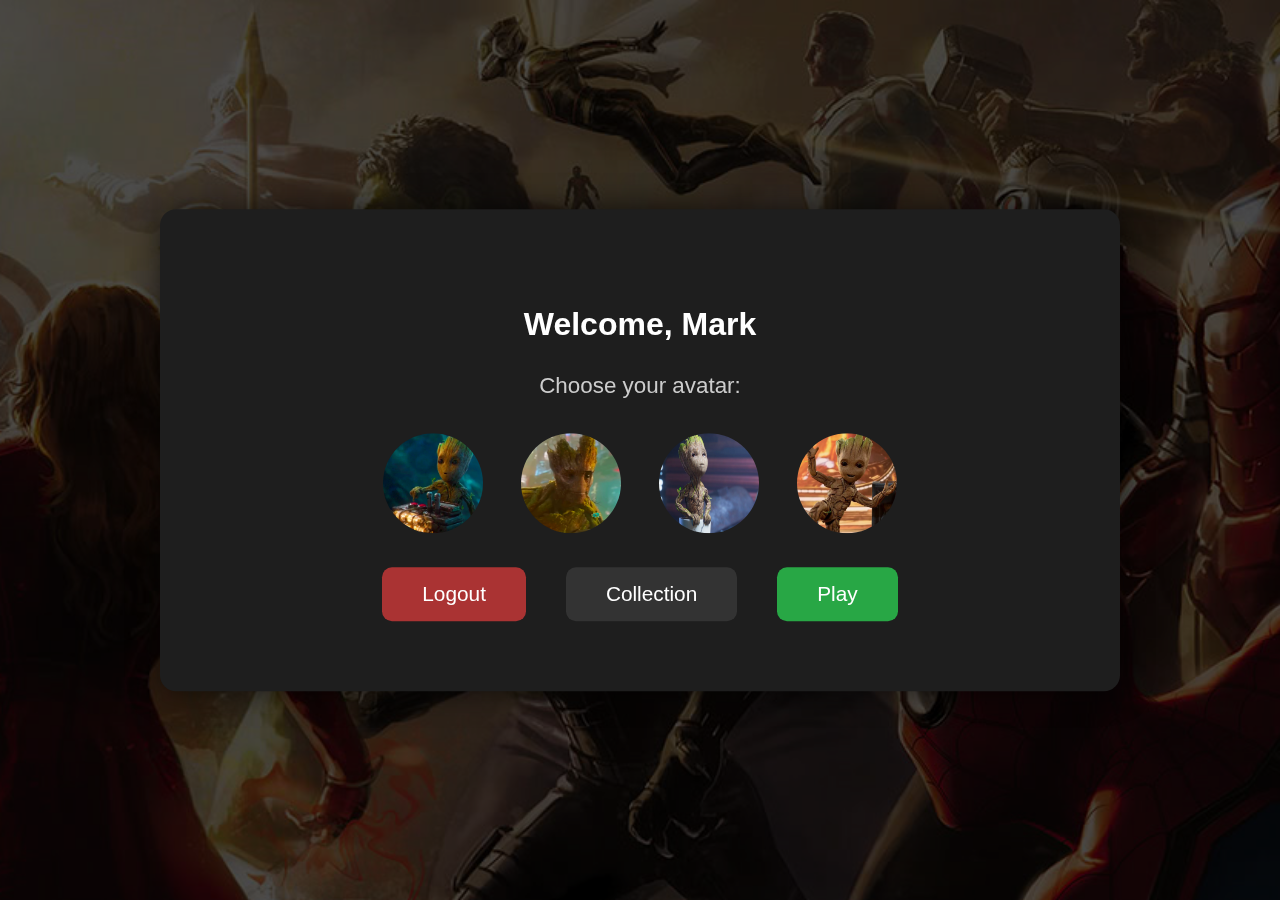
<file: index.html>
<!DOCTYPE html>
<html lang="en">
<head>
  <meta charset="UTF-8">
  <meta name="viewport" content="width=device-width, initial-scale=1.0"/>
  <title>Menu</title>
  <link rel="stylesheet" href="style.css">
</head>
<body>
  <div class="background-overlay"></div>

  <div class="menu-box">
    <h2 class="username">Welcome, Mark</h2> <!-- change to login -->

    <p class="avatar-title">Choose your avatar:</p>
    <div class="avatar-selection">
      <img src="pictures/palka1.png" class="avatar" alt="Avatar 1">
      <img src="pictures/palka2.png" class="avatar" alt="Avatar 2">
      <img src="pictures/palka3.png" class="avatar" alt="Avatar 3">
      <img src="pictures/palka4.png" class="avatar" alt="Avatar 4">
    </div>

    <div class="buttons">
      <button class="btn logout">Logout</button>
      <button class="btn collection" type="button" onclick="window.location.href='card_collection.html'">Collection</button>
      <button class="btn play" type="button">Play</button>
    </div>
  </div>
  
  <div class="game_starting">
    <div class="board_around">
      <div class="radio_container">
        <input type="radio" id="create" name="session" value="create" class="input_display">
        <label for="create" id="left">Create session</label>
      
        <input type="radio" id="connect" name="session" value="connect" class="input_display">
        <label for="connect" id="right">Connect session</label>
      </div>
    <form class="data_container">
      <input type="text" placeholder="Name of lobby"id="name_for_lobby" name="name_for_lobby" required />
      <input type="password"  placeholder="Password"  id="password_for_lobby" name="password_for_lobby" required />
    </form>
    <div class="button_container">
      <button class="btn_cofirm">Confirm</button>
    </div>
    </div>
  </div>

  <script>
    const avatars = document.querySelectorAll('.avatar');
    let selectedAvatar = '';
  
    avatars.forEach(avatar => {
      avatar.addEventListener('click', () => {
        avatars.forEach(a => a.classList.remove('selected'));
  
        avatar.classList.add('selected');
  
        const src = avatar.getAttribute('src');
        selectedAvatar = src.split('/').pop(); // name of avatar picture
  
        console.log("Selected avatar:", selectedAvatar);
  
        localStorage.setItem('selectedAvatar', selectedAvatar);
      });
    });
  
    // Пример: отправка выбранного аватара на сервер
    document.querySelector('.play').addEventListener('click', () => {
      if (!selectedAvatar) {
        alert("Please choose an avatar before continuing.");
        return;
      }
  
      // Пример отправки fetch-запросом
      fetch('/save-avatar', {
        method: 'POST',
        headers: {
          'Content-Type': 'application/json'
        },
        body: JSON.stringify({ avatar: selectedAvatar })
      }).then(response => {
        if (response.ok) {
          console.log("Avatar saved successfully");
          // переадресация, например:
          // window.location.href = '/game.html';
        } else {
          alert("Failed to save avatar");
        }
      });
    });
  </script>
  <script src="hide.js"></script>
</body>
</html>
</file>
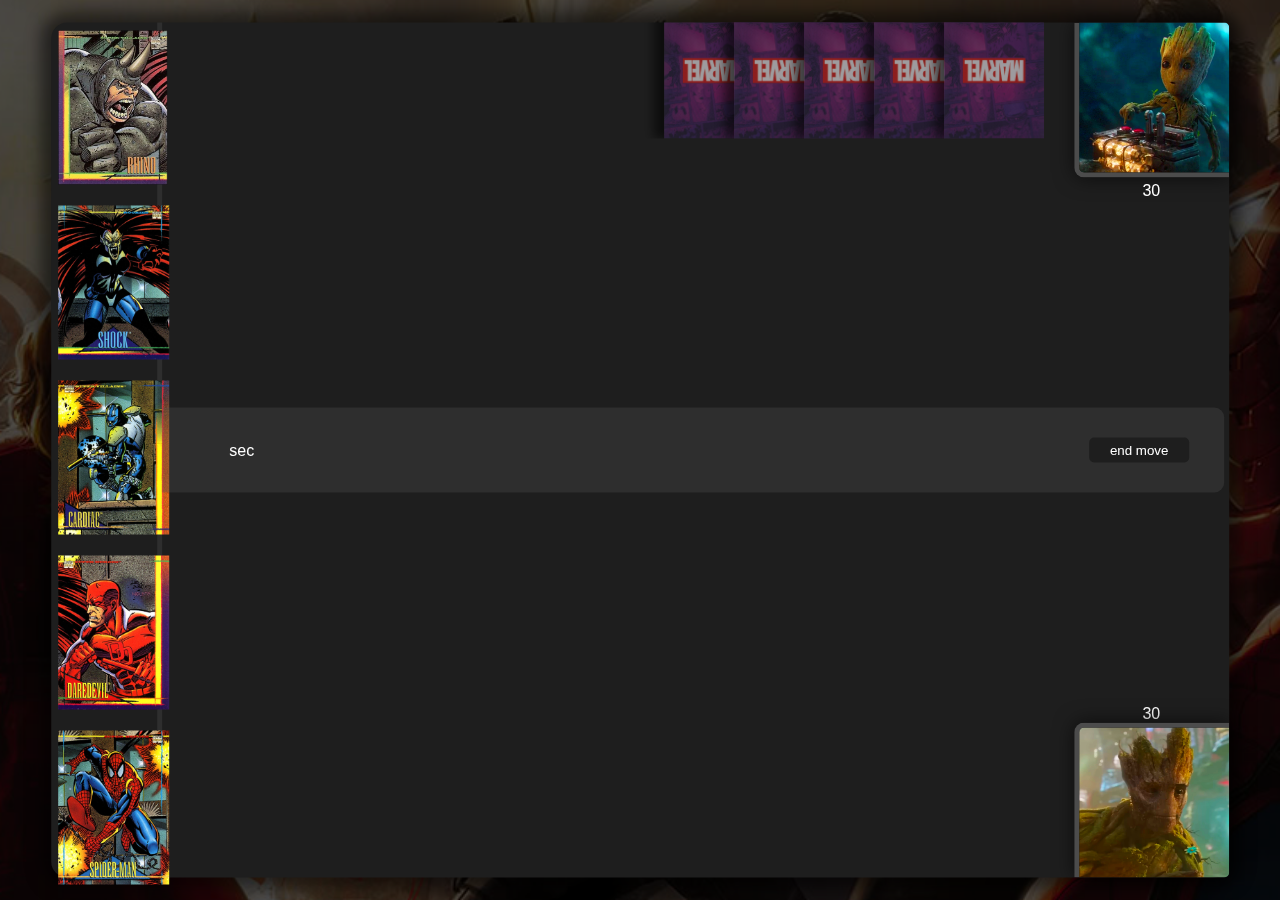
<file: battlefield.html>
<!DOCTYPE html>
<html lang="en">
<head>
  <meta charset="UTF-8">
  <meta name="viewport" content="width=device-width, initial-scale=1.0"/>
  <title>marvel huita</title>
  <link rel="stylesheet" href="battlefield.css">
</head>
<body>
    <div class="background-overlay"></div>
    <div class="container">
        <div class="player_cards">
            <div class="card_holder">
                <img src="pictures/cards png/Aleksei_Sytsevich_29_from_Marvel_Universe_Trading_Cards_1993_Set_0001.png" class="player_card_img" alt="card 1" draggable="true">
            </div>
            <div class="card_holder">
                <img src="pictures/cards png/Ariel_Tremmore_(Earth-616)_from_Marvel_Universe_Cards_Series_IV_0001.png" class="player_card_img" alt="card 2" draggable="true">
            </div>
            <div class="card_holder">
                <img src="pictures/cards png/Elias_Wirtham_29_from_Marvel_Universe_Cards_Series_IV_0001.png" class="player_card_img" alt="card 3" draggable="true">
            </div>
            <div class="card_holder">
                <img src="pictures/cards png/Matthew_Murdock_29_from_Marvel_Universe_Cards_Series_IV_0001.png" class="player_card_img" alt="card 4" draggable="true">
            </div>
            <div class="card_holder">
                <img src="pictures/cards png/Peter_Parker_29_from_Marvel_Universe_Cards_Series_IV_0001.png" class="player_card_img" alt="card 5" draggable="true">
            </div> 
        </div>
        <div class ="battlefield">
            <div class="enemy">
                <div class ="enemy_battle">
                    <div class="enemy_cards">
                        <img src="pictures/card_back.png" class="enemy_card_img" alt="card 5">
                        <img src="pictures/card_back.png" class="enemy_card_img" alt="card 5">
                        <img src="pictures/card_back.png" class="enemy_card_img" alt="card 5">
                        <img src="pictures/card_back.png" class="enemy_card_img" alt="card 5">
                        <img src="pictures/card_back.png" class="enemy_card_img" alt="card 5">
                    </div>
                </div>
                <div class ="avatar_container_enemy">
                    <img src="pictures/palka1.png" class="enemy_avatar" alt="card 5">
                    <div id="player_hp">30</div>
                </div>
            </div>
            <div class ="board">
                <div class="timer">
                    sec
                </div>
                <div class="move">
                    
                </div>
                <div class="board_button_container">
                    <button class ="board_button" id="rotateBtn" type="button">end move</button>
                </div>
                
            </div>
                
                <div class="player">
                    <div class ="player_battle" id="player_battle">
                    
                    </div>
                    <div class ="avatar_container_player">
                        <div id="player_hp">30</div>
                    <img src="pictures/palka2.png" class="player_avatar" alt="card 5">
                    
                    
                </div>
            </div>
        </div>
    </div>
    <script src="rotate.js"></script>
</body>
</html>
</file>
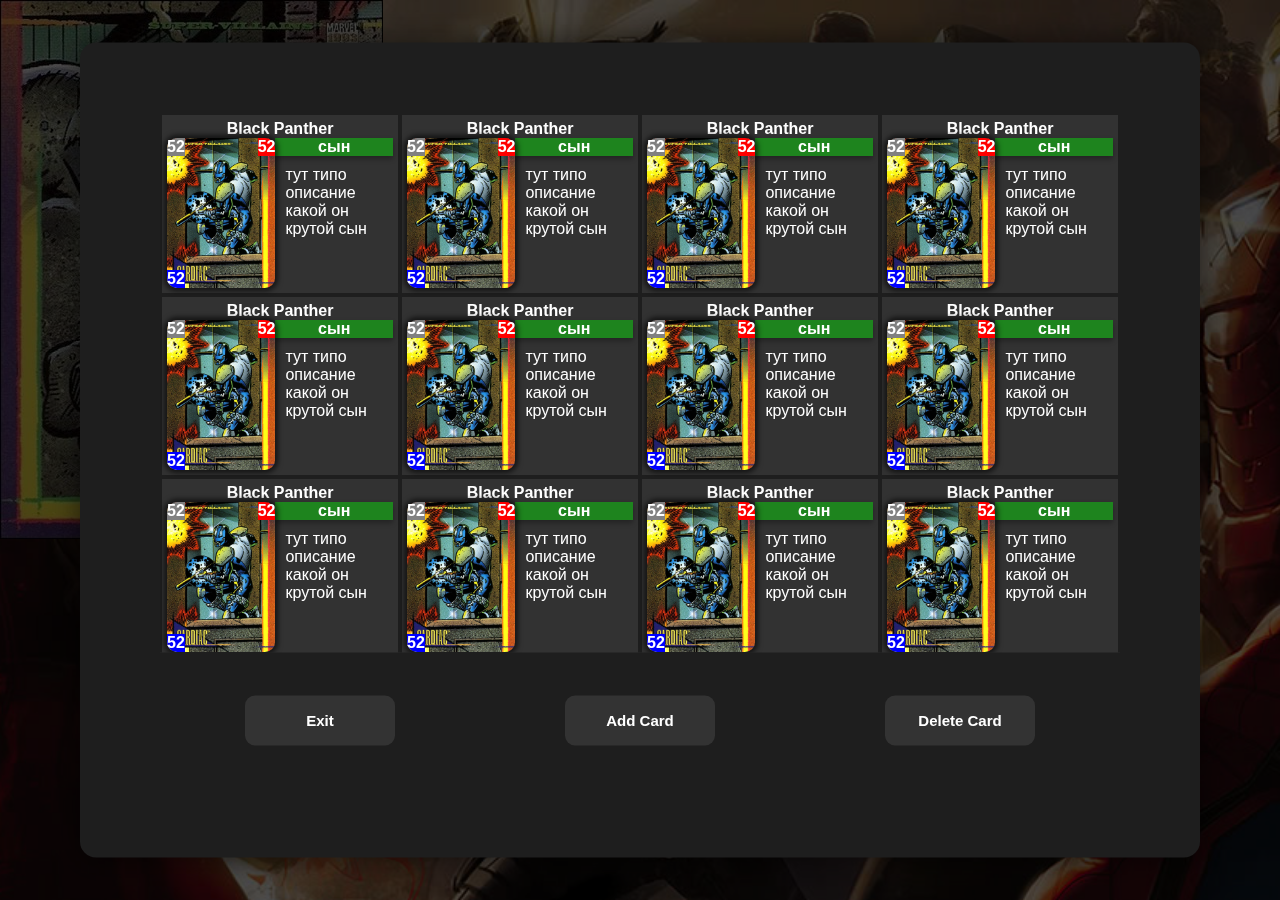
<file: card_collection.html>
<!DOCTYPE html>
<html lang="en">
    <head>
        <meta charset="utf-8">
        <meta name="viewport" content="width=device-width, initial-scale=1.0"/>
        <title>Card Collection</title>
        <link rel="stylesheet" href="card_collection.css">
    </head>
    <body>
    <div class="background-overlay">
        
        <div class="container">
            <div class="cards_container">
                <div class="grid-item">
                    <span class="name">Black Panther</span>
                    <div class="card-stats">
                        <div class="img_container">
                            <img src="pictures/cards png/Elias_Wirtham_29_from_Marvel_Universe_Cards_Series_IV_0001.png">
                            <span class ="hp">52</span>
                            <span class ="cost">52</span>
                            <span class ="dmg">52</span>
                        </div>
                        <div class="text_container">
                        
                            <div class="stats">
                                
                            </div>
                            <span class="ag">сын </span>
                            <span class="desc">тут типо описание какой он крутой сын </span>
                        </div>
                    </div>
                </div>

                <div class="grid-item">
                    <span class="name">Black Panther</span>
                    <div class="card-stats">
                        <div class="img_container">
                            <img src="pictures/cards png/Elias_Wirtham_29_from_Marvel_Universe_Cards_Series_IV_0001.png">
                            <span class ="hp">52</span>
                            <span class ="cost">52</span>
                            <span class ="dmg">52</span>
                        </div>
                        <div class="text_container">
                        
                            <div class="stats">
                                
                            </div>
                            <span class="ag">сын </span>
                            <span class="desc">тут типо описание какой он крутой сын </span>
                        </div>
                    </div>
                </div>
                <div class="grid-item">
                    <span class="name">Black Panther</span>
                    <div class="card-stats">
                        <div class="img_container">
                            <img src="pictures/cards png/Elias_Wirtham_29_from_Marvel_Universe_Cards_Series_IV_0001.png">
                            <span class ="hp">52</span>
                            <span class ="cost">52</span>
                            <span class ="dmg">52</span>
                        </div>
                        <div class="text_container">
                        
                            <div class="stats">
                                
                            </div>
                            <span class="ag">сын </span>
                            <span class="desc">тут типо описание какой он крутой сын </span>
                        </div>
                    </div>
                </div>
                <div class="grid-item">
                    <span class="name">Black Panther</span>
                    <div class="card-stats">
                        <div class="img_container">
                            <img src="pictures/cards png/Elias_Wirtham_29_from_Marvel_Universe_Cards_Series_IV_0001.png">
                            <span class ="hp">52</span>
                            <span class ="cost">52</span>
                            <span class ="dmg">52</span>
                        </div>
                        <div class="text_container">
                        
                            <div class="stats">
                                
                            </div>
                            <span class="ag">сын </span>
                            <span class="desc">тут типо описание какой он крутой сын </span>
                        </div>
                    </div>
                </div>
                <div class="grid-item">
                    <span class="name">Black Panther</span>
                    <div class="card-stats">
                        <div class="img_container">
                            <img src="pictures/cards png/Elias_Wirtham_29_from_Marvel_Universe_Cards_Series_IV_0001.png">
                            <span class ="hp">52</span>
                            <span class ="cost">52</span>
                            <span class ="dmg">52</span>
                        </div>
                        <div class="text_container">
                        
                            <div class="stats">
                                
                            </div>
                            <span class="ag">сын </span>
                            <span class="desc">тут типо описание какой он крутой сын </span>
                        </div>
                    </div>
                </div>
                <div class="grid-item">
                    <span class="name">Black Panther</span>
                    <div class="card-stats">
                        <div class="img_container">
                            <img src="pictures/cards png/Elias_Wirtham_29_from_Marvel_Universe_Cards_Series_IV_0001.png">
                            <span class ="hp">52</span>
                            <span class ="cost">52</span>
                            <span class ="dmg">52</span>
                        </div>
                        <div class="text_container">
                        
                            <div class="stats">
                                
                            </div>
                            <span class="ag">сын </span>
                            <span class="desc">тут типо описание какой он крутой сын </span>
                        </div>
                    </div>
                </div>
                <div class="grid-item">
                    <span class="name">Black Panther</span>
                    <div class="card-stats">
                        <div class="img_container">
                            <img src="pictures/cards png/Elias_Wirtham_29_from_Marvel_Universe_Cards_Series_IV_0001.png">
                            <span class ="hp">52</span>
                            <span class ="cost">52</span>
                            <span class ="dmg">52</span>
                        </div>
                        <div class="text_container">
                        
                            <div class="stats">
                                
                            </div>
                            <span class="ag">сын </span>
                            <span class="desc">тут типо описание какой он крутой сын </span>
                        </div>
                    </div>
                </div>
                <div class="grid-item">
                    <span class="name">Black Panther</span>
                    <div class="card-stats">
                        <div class="img_container">
                            <img src="pictures/cards png/Elias_Wirtham_29_from_Marvel_Universe_Cards_Series_IV_0001.png">
                            <span class ="hp">52</span>
                            <span class ="cost">52</span>
                            <span class ="dmg">52</span>
                        </div>
                        <div class="text_container">
                        
                            <div class="stats">
                                
                            </div>
                            <span class="ag">сын </span>
                            <span class="desc">тут типо описание какой он крутой сын </span>
                        </div>
                    </div>
                </div>
                <div class="grid-item">
                    <span class="name">Black Panther</span>
                    <div class="card-stats">
                        <div class="img_container">
                            <img src="pictures/cards png/Elias_Wirtham_29_from_Marvel_Universe_Cards_Series_IV_0001.png">
                            <span class ="hp">52</span>
                            <span class ="cost">52</span>
                            <span class ="dmg">52</span>
                        </div>
                        <div class="text_container">
                        
                            <div class="stats">
                                
                            </div>
                            <span class="ag">сын </span>
                            <span class="desc">тут типо описание какой он крутой сын </span>
                        </div>
                    </div>
                </div>
                <div class="grid-item">
                    <span class="name">Black Panther</span>
                    <div class="card-stats">
                        <div class="img_container">
                            <img src="pictures/cards png/Elias_Wirtham_29_from_Marvel_Universe_Cards_Series_IV_0001.png">
                            <span class ="hp">52</span>
                            <span class ="cost">52</span>
                            <span class ="dmg">52</span>
                        </div>
                        <div class="text_container">
                        
                            <div class="stats">
                                
                            </div>
                            <span class="ag">сын </span>
                            <span class="desc">тут типо описание какой он крутой сын </span>
                        </div>
                    </div>
                </div>
                <div class="grid-item">
                    <span class="name">Black Panther</span>
                    <div class="card-stats">
                        <div class="img_container">
                            <img src="pictures/cards png/Elias_Wirtham_29_from_Marvel_Universe_Cards_Series_IV_0001.png">
                            <span class ="hp">52</span>
                            <span class ="cost">52</span>
                            <span class ="dmg">52</span>
                        </div>
                        <div class="text_container">
                        
                            <div class="stats">
                                
                            </div>
                            <span class="ag">сын </span>
                            <span class="desc">тут типо описание какой он крутой сын </span>
                        </div>
                    </div>
                </div>
                <div class="grid-item">
                    <span class="name">Black Panther</span>
                    <div class="card-stats">
                        <div class="img_container">
                            <img src="pictures/cards png/Elias_Wirtham_29_from_Marvel_Universe_Cards_Series_IV_0001.png">
                            <span class ="hp">52</span>
                            <span class ="cost">52</span>
                            <span class ="dmg">52</span>
                        </div>
                        <div class="text_container">
                        
                            <div class="stats">
                                
                            </div>
                            <span class="ag">сын </span>
                            <span class="desc">тут типо описание какой он крутой сын </span>
                        </div>
                    </div>
                </div>
                <div class="grid-item">
                    <span class="name">Black Panther</span>
                    <div class="card-stats">
                        <div class="img_container">
                            <img src="pictures/cards png/Elias_Wirtham_29_from_Marvel_Universe_Cards_Series_IV_0001.png">
                            <span class ="hp">52</span>
                            <span class ="cost">52</span>
                            <span class ="dmg">52</span>
                        </div>
                        <div class="text_container">
                        
                            <div class="stats">
                                
                            </div>
                            <span class="ag">сын </span>
                            <span class="desc">тут типо описание какой он крутой сын </span>
                        </div>
                    </div>
                </div>
              
            </div>
            <div class="buttons_container">
                <button class="btn_cofirm" onclick="window.location.href='index.html'">Exit</button>
                <button class="btn_cofirm">Add Card</button>
                <button class="btn_cofirm">Delete Card</button>
            </div>
        </div>
    </div>
    <img src="/pictures/cards_jpg/Aleksei_Sytsevich.jpg">
    </body>
</html>
</file>
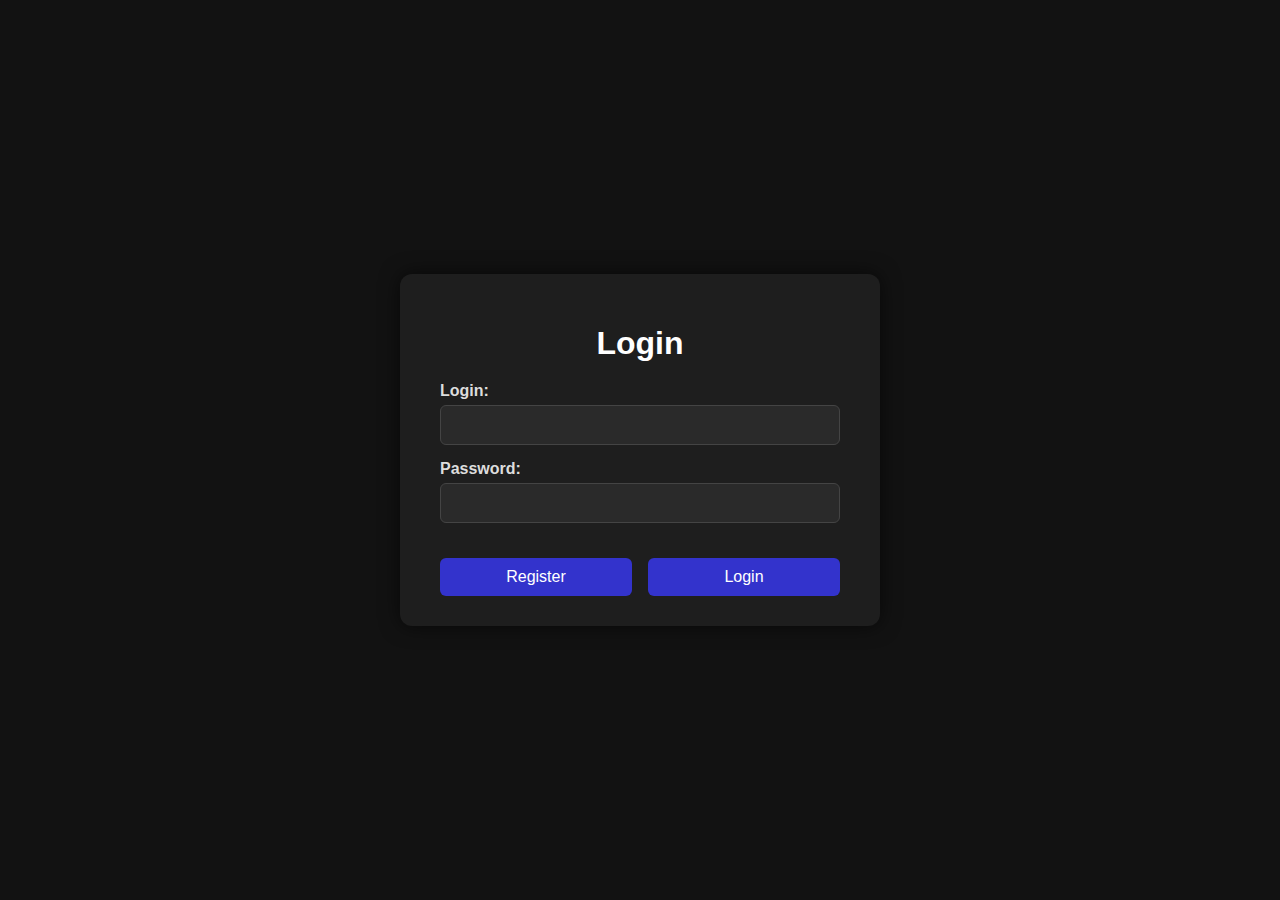
<file: login.html>
<!DOCTYPE html>
<html lang="en">
    <head>
        <meta charset="utf-8">
        <meta name="viewport" content="width=device-width, initial-scale=1.0"/>
        <title>Login</title>
        <link rel="stylesheet" href="auth.css">
    </head>
    <body>
        <div id="container">
            <h1>Login</h1>
            <form id="loginForm">
                <div class="field">
                    <label for="login">Login:</label>
                    <input type="text" id="login" name="login" required />
                </div>
                <div class="field">
                    <label for="password">Password:</label>
                    <input type="password" id="password" name="password" required />
                </div>
                <div id="message"><span></span></div>
                
                <div id="buttons">
                    <button type="button" onclick="window.location.href='register.html'">Register</button>
                    <button type="submit">Login</button>
                </div>
            </form>    
        </div>

        <script>
            document.getElementById('loginForm').addEventListener('submit', async function (e) {
                e.preventDefault();

                const login = document.getElementById('login').value;
                const password = document.getElementById('password').value;
                
                try {
                    const response = await fetch ('/auth/login', {
                        method: 'POST',
                        headers: { 'Content-Type': 'application/json' },
                        body: JSON.stringify({
                            data: {
                                username: login,
                                password: password
                            }
                        })
                    });

                    const result = await response.json();

                    if (response.ok) {
                        document.getElementById('message').innerHTML = `<span style="color:green">Login successful</span>`;
                        console.log(result);
                    }
                    else {
                        document.getElementById('message').innerHTML = `<span style="color:red">${result.message || "Loging error"}</span>`;
                    }
                }
                catch (err) {
                    document.getElementById('message').innerHTML = `<span style="red">Server error</span>`;
                    console.error(err);
                }
            });
        </script>
    </body>
</html>
</file>
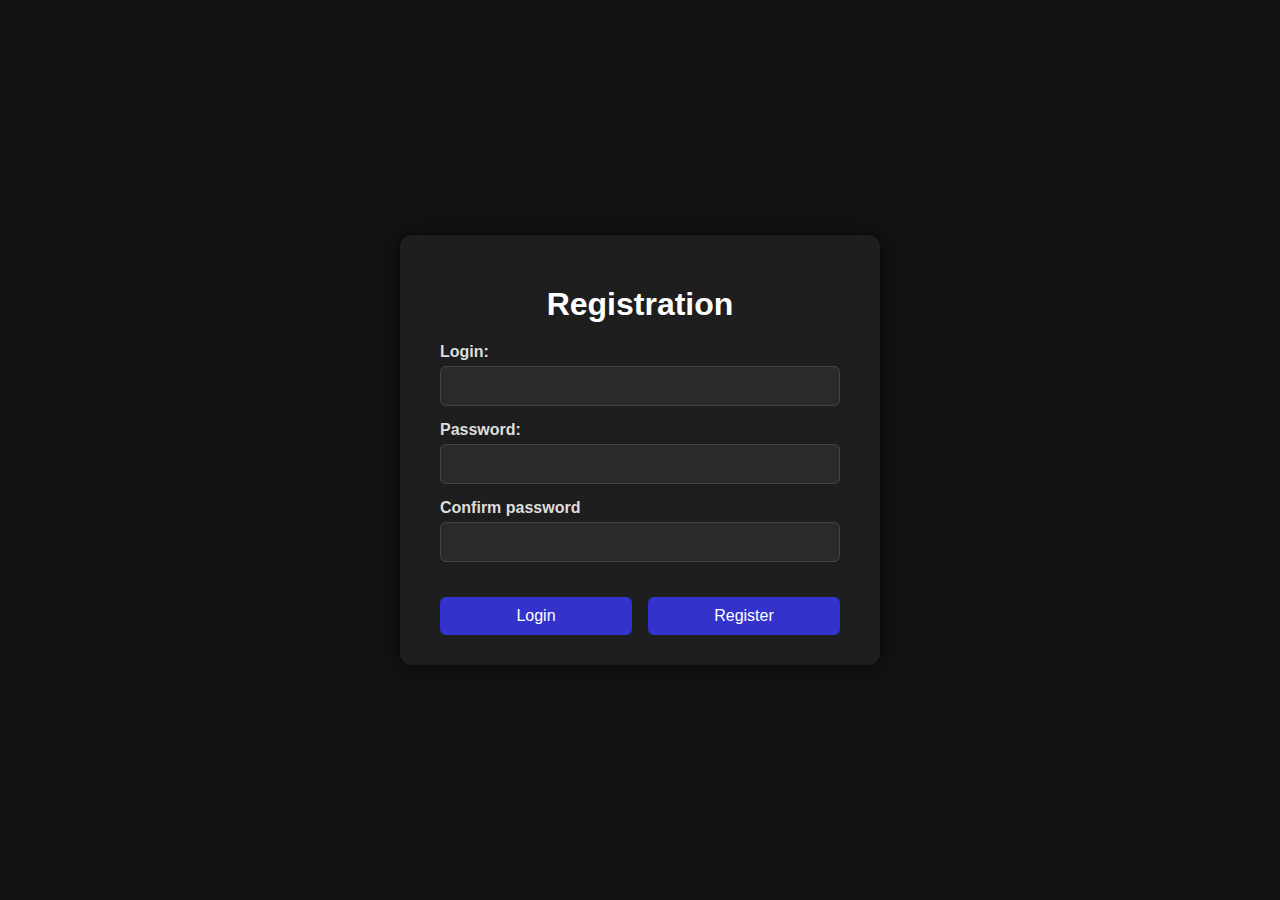
<file: register.html>
<!DOCTYPE html>
<html lang="en">
    <head>
        <meta charset="utf-8">
        <meta name="viewport" content="width=device-width, initial-scale=1.0"/>
        <title>Registration</title>
        <link rel="stylesheet" href="auth.css">
    </head>
    <body>
        <div id="container">
            <h1>Registration</h1>
            <form id="registerForm">
                <div class="field">
                    <label for="login">Login:</label>
                    <input type="text" id="login" name="login" required />
                </div>
                <div class="field">
                <label for="password">Password:</label>
                <input type="password" id="password" name="password" required />
                </div>
                <div class="field">
                <label for="confirm_password">Confirm password</label>
                <input type="password" id="confirm_password" name="confirm_password" required />
                </div>
                <div id="message"><span></span></div>
                
                <div id="buttons">
                    <button type="button" onclick="window.location.href='login.html'">Login</button>
                    <button type="submit">Register</button>
                </div>
            </form>    
        </div>

        <script>
            document.getElementById('registerForm').addEventListener('submit', async function (e) {
                e.preventDefault();

                const login = document.getElementById('login').value;
                const password = document.getElementById('password').value;
                const confirm_password = document.getElementById('confirm_password').value;

                if (password != confirm_password) {
                    document.getElementById('message').innerHTML = `<span style="color:red">Passwords do not match</span>`;
                    return;
                }

                try {
                    const response = await fetch ('/auth/register', {
                        method: 'POST',
                        headers: { 'Content-Type': 'application/json' },
                        body: JSON.stringify({
                            data: {
                                username: login,
                                password: password,
                                password_confirmation: confirm_password
                            }
                        })
                    });

                    const result = await response.json();

                    if (response.ok) {
                        document.getElementById('message').innerHTML = `<span style="color:green">Registration successful</span>`;
                        console.log(result);
                    }
                    else {
                        const error = result.errors?.[0]?.detail || "Registration error";
                        document.getElementById('message').innerHTML = `<span style="color:red">${error}</span>`;
                    }
                }
                catch (err) {
                    console.error (err);
                    document.getElementById('message').innerHTML = `<span style="color:red">Server error</span>`;
                    
                }
            });
        </script>
    </body>
</html>
</file>
<file: style.css>
/* Общие стили */
body {
  margin: 0;
  padding: 0;
  font-family: 'Lexend', sans-serif;
  background: url('pictures/marvel.jpg') no-repeat center center fixed;
  background-size: cover;
  position: relative;
  height: 100vh;
  color: #fff;
  
}
  
/* Затемнение фона */
.background-overlay {
  position: fixed;
  top: 0;
  left: 0;
  width: 100%;
  height: 100%;
  background-color: rgba(0, 0, 0, 0.7);
  z-index: 0;
}
  
/* Центрированное меню */
.menu-box {
  /* display:none; */
  position: absolute;
  top: 50%;
  left: 50%;
  transform: translate(-50%, -50%);
  z-index: 1;

  background-color: #1e1e1e;
  padding: 70px 80px;
  width: 800px;
  border-radius: 16px;
  box-shadow: 0 0 30px rgba(0, 0, 0, 0.6);
  text-align: center;
}

.game_starting{
  display: none;
  position: absolute;
  top: 50%;
  left: 50%;
  transform: translate(-50%, -50%);
  z-index: 1;

  background-color: #1e1e1e;
  padding: 52px 52px;
  width: 430px;
  height: 520px;
  border-radius: 16px;
  box-shadow: 0 0 30px rgba(0, 0, 0, 0.6);
  text-align: center;

  flex-direction: column;
  justify-content: space-around;
}

.radio_container {
  height: 65px;
  display: flex;
  flex-direction: row;
  justify-content: space-between;

}

.radio_container label {
  width: 50%;
  cursor: pointer;
  font-size: 20px;
  display: flex;
  justify-content: center;
  align-items: center;
  border-bottom:3px solid #181818;
  background-color: #181818;
  transition:box-shadow 0.4s ease, background-color 0.3s ease, color 0.3s ease;
}
.radio_container label:hover{
  box-shadow: 0 0 5px 5px rgba(0, 0, 0, 0.3);
  
}

input[type="radio"]:checked + label{
  font-weight: bold;
  border-bottom:none;
  background-color: #1e1e1e;
}
#left{
  border-top-left-radius: 16px;
  border-right:3px solid #181818;
}
#right{
  border-top-left-radius: none;
  border-top-right-radius: 16px;
}

#password_for_lobby, #name_for_lobby{
  margin:15px 15px 0 15px;
  padding:0px 10px 0 10px;
  font-size: 17px;
  height: 35px;
  background-color: #181818;
  border-radius: 5px;
  border:none;
  color:white;
}
.board_around{
  height: 100%;
  border-radius: 16px;
  border:3px solid #181818;
}
.button_container{
  padding-right: 15px;;
  display: flex;
  justify-content: right;
  align-items: end;
}
.btn_cofirm{
  width: calc(50% - 15px);
  height: 60px;
  font-size: 17px;
  background-color: #181818;
  color:white;
  border: none;
  border-radius: 10px;
  transition: box-shadow 0.4s ease ;
  font-weight: bold;
}
.btn_cofirm:hover{
  cursor:pointer;
  box-shadow: 0 0 5px 5px rgba(0, 0, 0, 0.3);
}
.input_display{
  display: none;
}
  
.data_container {
  padding-top: calc(52px - 15px);
  height: 50%;
  display: flex;
  flex-direction: column; 
  justify-content: space-around;
}

.button_container {
  height: 20%;
}

/* Никнейм */
.username {
  margin-bottom: 30px;
  font-size: 2em;
}
  
/* Заголовок выбора */
.avatar-title {
  margin: 20px 0;
  font-size: 1.4em;
  color: #cccccc;
}
  
/* Аватары */
.avatar-selection {
  display: flex;
  justify-content: center;
  gap: 30px;
  margin: 30px 0;
}
  
.avatar {
  width: 100px;
  height: 100px;
  border-radius: 50%;
  border: 4px solid transparent;
  cursor: pointer;
  transition: border 0.3s, transform 0.3s;
}

.avatar:hover {
  transform: scale(1.08);
}

.avatar.selected {
  border: 4px solid #00ccff;
}

/* Кнопки */
.buttons {
  display: flex;
  justify-content: center;
  gap: 40px;
  margin-top: 30px;
}

.btn {
  padding: 15px 40px;
  border: none;
  border-radius: 10px;
  font-size: 1.3em;
  cursor: pointer;
  background-color: #333;
  color: white;
  transition: background-color 0.3s;
}

.btn:hover {
  background-color: #555;
}

.logout {
  background-color: #a33;
}

.logout:hover {
  background-color: #c44;
}

.play {
  background-color: #28a745;
}

.play:hover {
  background-color: #3ecf5a;
}
</file>
<file: battlefield.css>
body {
    margin: 0;
    padding: 0;
    font-family: 'Arial', sans-serif;
    background: url('pictures/marvel.jpg') no-repeat center center fixed;
    background-size: cover;
    position: relative;
    height: 100vh;
    color: #fff;
  }

.background-overlay {
    position: fixed;
    top: 0;
    left: 0;
    width: 100%;
    height: 100%;
    background-color: rgba(0, 0, 0, 0.7);
    z-index: 0;
  }
.container {
    display: flex;
    flex-direction: row;
    position: absolute;
    top: 50%;
    left: 50%;
    transform: translate(-50%, -50%);
    z-index: 1;
  
    background-color: #1e1e1e;
    /* border:3px solid #080808; */
    width: 92%; /*52 */
    height: 95%;
    border-radius: 16px;
    box-shadow: 0px 0px 15px 10px rgba(0, 0, 0, 0.5);
    text-align: center;
  }

.battlefield{
    display: flex;
    flex-direction: column;
    width: 91%;

}
.enemy{
    display: flex;
    flex-direction: row;
    height: 45%;
    /* background-color: pink; */
}
.enemy_battle{
    width: calc(100% - 150px);
}
.enemy_cards{
    margin-right: 30px;
    display: flex;
    justify-content: right;
    overflow: hidden;

}
.enemy_card_img{
    box-shadow: 10px 0px 10px 0px rgba(0, 0, 0, 0.6) ;
    width:100px;
    margin-top:-20px;
    margin-left: -30px;
    filter: brightness(70%);
    transform: rotate(180deg);
    
}

.enemy_avatar{
    border-radius:0 5px 0 10px;
    border-left: 5px solid #4c4c4c;
    border-bottom: 5px solid #4c4c4c;
    height: 150px;
    width: 150px;
    box-shadow: 0 0 20px rgba(0, 0, 0, 0.6);
}

.board{
    display:flex;
    flex-direction: row;
    height: 10%;
    /* background-color: white; */
    background-color:#4c4c4c5a ;
    justify-content: right;
    align-items: center;
    border-radius: 0 10px 10px 0;
    margin: 0 5px 0 0px
    
}
.timer{
    width: 15%;
    /* background-color: pink; */
    height: auto;

}

.move {
    width: 70%;

}
.God{
    transform: rotate(225deg);
    height: 100px;
    border-radius:10px ;
}

.board_button_container{
    width: 15%;
    /* background-color: red; */
}
.board_button{
    margin: 0 10px 0 0;
    background-color: #1e1e1e;
    color: white;
    border: none;
    border-radius: 5px;
    width: 100px;
    height: 25px;
    transition: box-shadow 0.25s ease ;
}
.board_button:hover{
    box-shadow: 0 0 10px 5px rgba(0, 0, 0, 0.2);
}
.player{
    display: flex;
    flex-direction: row;
    height: 45%;
    /* background-color: red; */
}
.player_battle{

    width: calc(100% - 150px);
    display: flex;
    justify-content: left;
    flex-direction: row;
}
.player_battle_card{
    box-shadow: 0px 5px 10px 5px rgba(0, 0, 0, 0.3);
    margin: 8% 25px 0 35px;
    height: 45%;
}

.player_avatar{
    border-radius:10px 0 5px 0;
    border-left: 5px solid #4c4c4c;
    border-top: 5px solid #4c4c4c;
    height: 150px;
    width: 150px;
    box-shadow: 0 0 20px rgba(0, 0, 0, 0.6);
}

.player_cards{
    display: flex;
    flex-direction: column;
    justify-content: space-between;
    width: 9%;
    border-right: 5px solid #4c4c4c5a;

}
.card_holder{
    margin: 1% 0 0 0;
    height: 18%;
    width: auto;
}
.player_card_img {
    flex-grow: 1;
    height: 100%;
    width: auto;
    margin: 7px;
    object-fit: contain;
    
}

.avatar_container_player{
    display: flex;
    flex-direction: column;
    justify-content: flex-end;
}
</file>
<file: card_collection.css>
/* Общие стили */
body {
    margin: 0;
    padding: 0;
    font-family: 'Lexend', sans-serif;
    background: url('pictures/marvel.jpg') no-repeat center center fixed;
    background-size: cover;
    position: relative;
    height: 100vh;
    color: #fff;
    
  }
    
  .background-overlay {
    position: fixed;
    top: 0;
    left: 0;
    width: 100%;
    height: 100%;
    background-color: rgba(0, 0, 0, 0.7);
    z-index: 0;
  }

  .container {
    /* display:none; */
    display: flex;
    flex-direction: column;
    position: absolute;
    top: 50%;
    left: 50%;
    transform: translate(-50%, -50%);
    z-index: 1;
  
    background-color: #1e1e1e;
    padding: 70px 80px;
    width: 75%;
    height: 75%;
    border-radius: 16px;
    box-shadow: 0 0 30px rgba(0, 0, 0, 0.6);
    text-align: center;
  }
.cards_container{
    height: 80%;
    background-color: rgba(114, 114, 114, 0.242);
    overflow-y:auto ;

    display: grid;
    grid-template-columns: repeat(4, 1fr);

}

.grid-item {
    border: 2px solid #1e1e1e;
    display: flex;
    flex-direction: column;
    padding: 5px;
    font-weight: bold;
    text-align: center;
    transition: background-color ease 0.3s;
}

.grid-item:hover{
    width: calc( width + 15px );
    height: calc( height + 15px );
    background-color: #444;
}

.card-stats{
    display: flex;
    flex-direction: row;
}

.text_container{
    display: flex;
    flex-direction: column;
}

.img_container{
    height: 150px;
    position: relative;
}

.img_container img {
    border-radius: 10px;
    height: 150px;
    width: auto;
    box-shadow: 0 0 5px 2.5px rgba(0, 0, 0, 0.6);
}

.desc{
    padding: 10px;
    font-weight: normal;
    text-align: left;
}
.hp{
    border-top-left-radius:10px ;
    position: absolute;
    left:0;
    top:0;
    background-color: gray;
}
.cost{
    border-bottom-left-radius:10px ;
    position: absolute;
    left:0;
    bottom:0;
    background-color: blue;
}
.dmg{
    border-top-right-radius: 10px;
    position: absolute;
    right:0;
    top:0;
    background-color: red;
}
.ag{
    background-color: rgba(0, 255, 0, 0.4);
    box-shadow: 0 3px 5px 0px rgba(0, 0, 0, 0.3);
}
.img_container {
    display: block;
}


.buttons_container{

    height: 20%;
    display: flex;
    flex-direction: row;
    justify-content: space-around;
    align-items: center;
}
.buttons_container button{
    border: none;
    height: 50px;
    background-color: #333;
    font-size: 15px;
    color:white;
    width: 150px;
    border-radius: 10px;
    font-weight: bold;
    transition: box-shadow ease 0.3s;
}
.buttons_container button:hover{
    box-shadow: 0 0 5px 5px rgba(0, 0, 0, 0.3);

}
</file>
<file: auth.css>
/* Общие стили */
body {
    margin: 0;
    font-family: Arial, sans-serif;
    background-color: #121212;
    color: #ffffff;
    display: flex;
    justify-content: center;
    align-items: center;
    min-height: 100vh;
  }
  
  /* Контейнер */
  #container {
    background-color: #1e1e1e;
    padding: 30px 40px;
    border-radius: 12px;
    box-shadow: 0 0 20px rgba(0, 0, 0, 0.6);
    width: 100%;
    max-width: 400px;
  }
  
  h1 {
    text-align: center;
    margin-bottom: 20px;
    color: #ffffff;
  }
  
  /* Метки */
  label {
    display: block;
    margin-top: 15px;
    font-weight: bold;
    color: #dddddd;
  }
  
  /* Поля ввода */
  input[type="text"],
  input[type="password"] {
    width: 100%;
    padding: 10px;
    margin-top: 5px;
    background-color: #2a2a2a;
    border: 1px solid #444;
    border-radius: 6px;
    color: #fff;
    font-size: 1em;
    box-sizing: border-box;
  }
  
  input[type="text"]:focus,
  input[type="password"]:focus {
    outline: none;
    border-color: #8888ff;
    background-color: #2f2f2f;
  }
  
  /* Сообщение об ошибке или инфо */
  #message {
    color: #ff6666;
    margin-top: 5px;
    font-size: 0.9em;
    text-align: center;
    padding-top: 10px;
  }
  
  #buttons {
    display: flex;
    flex-direction: row;
  }
  /* Кнопки */
  button {
    width: 48%;
    padding: 10px;
    margin-top: 20px;
    background-color: #3333cc;
    border: none;
    color: white;
    font-size: 1em;
    border-radius: 6px;
    cursor: pointer;
    transition: background-color 0.3s ease;
  }
  
  button:hover {
    background-color: #5555ff;
  }
  
  button:first-of-type {
    margin-right: 4%;
  }
</file>
